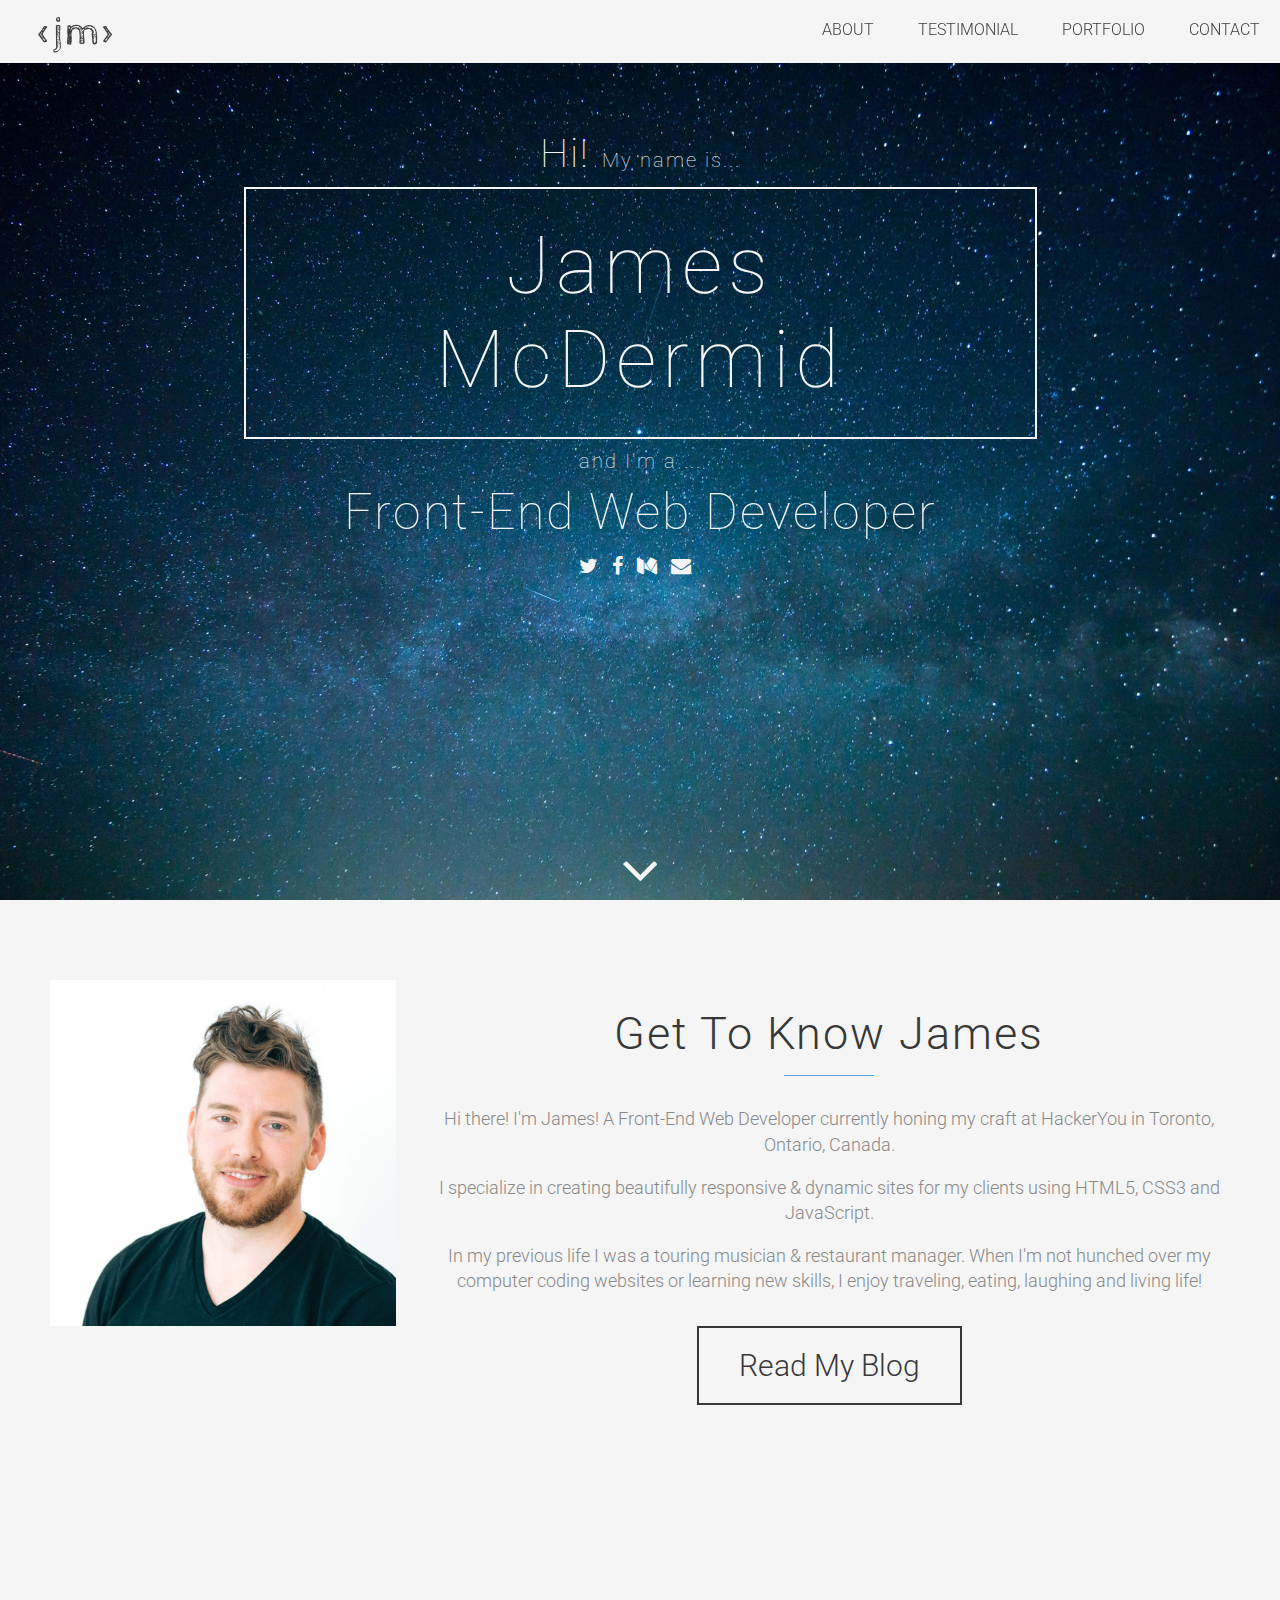
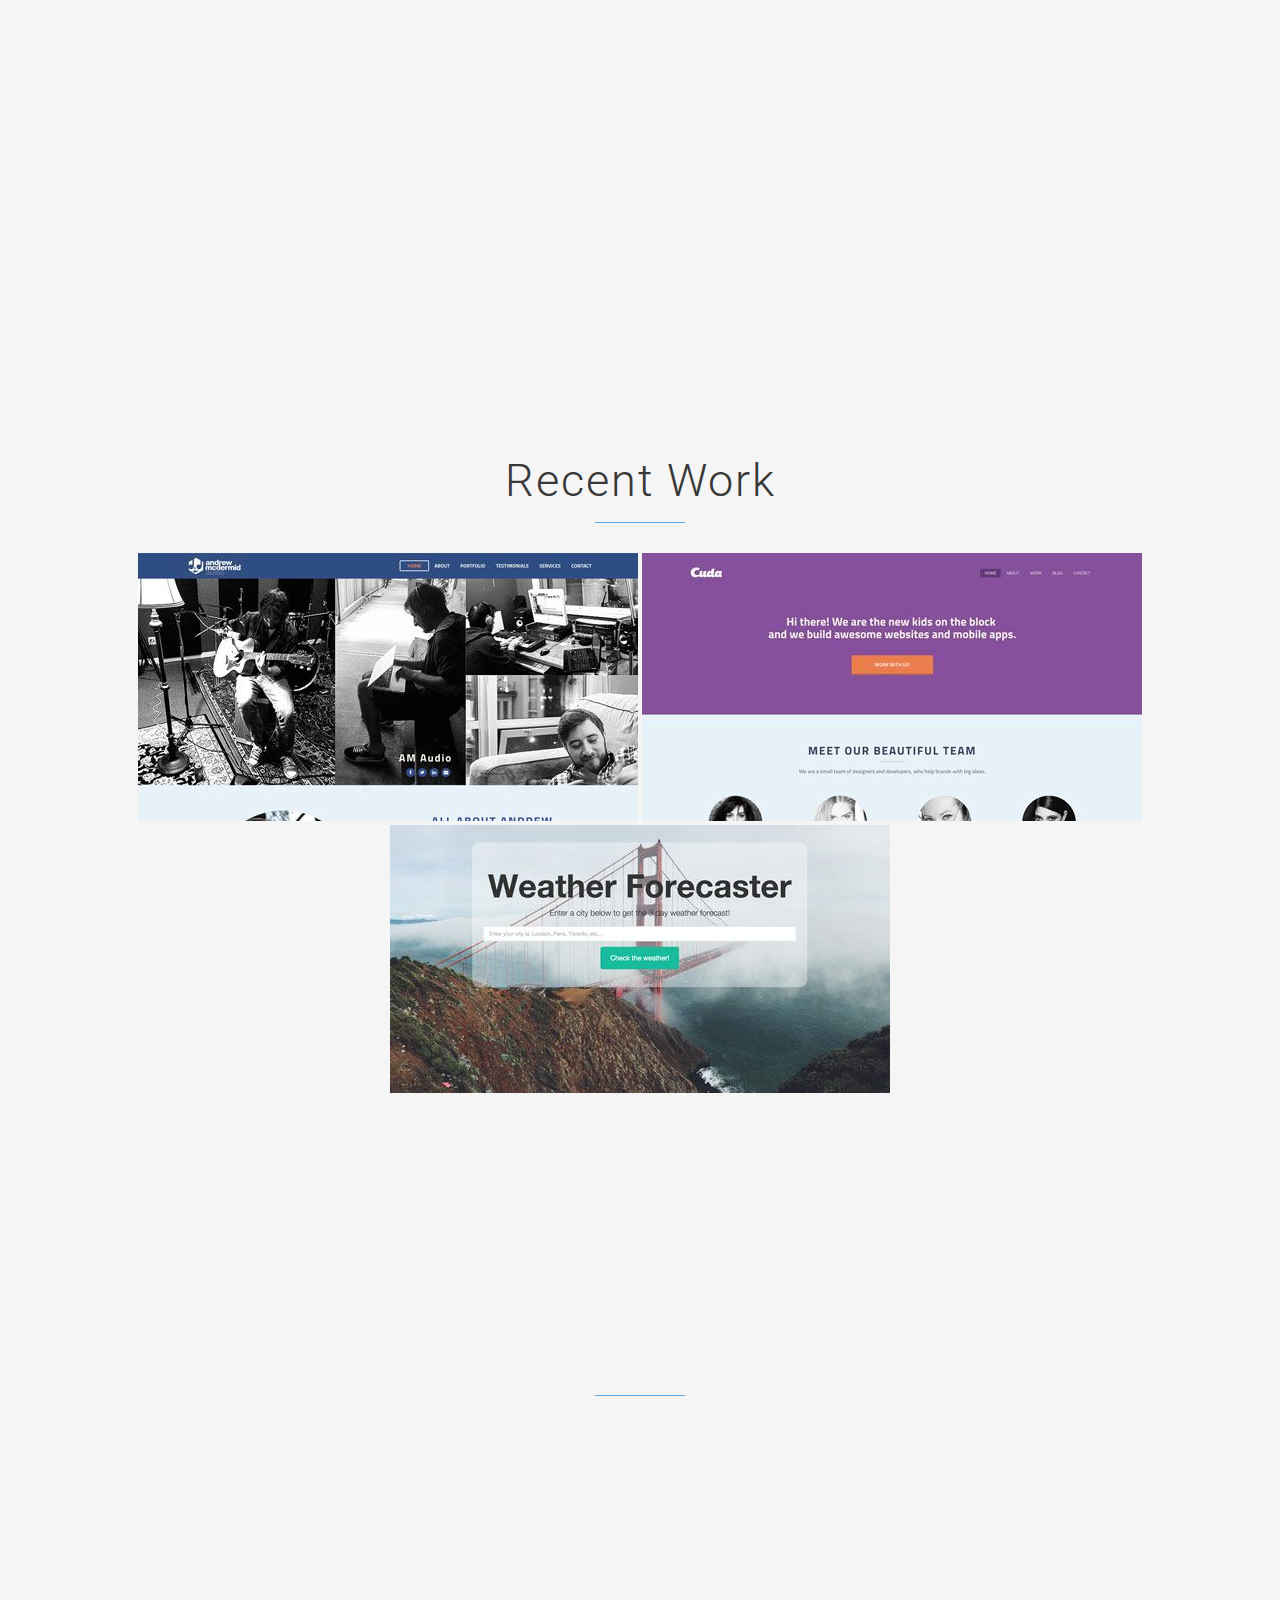
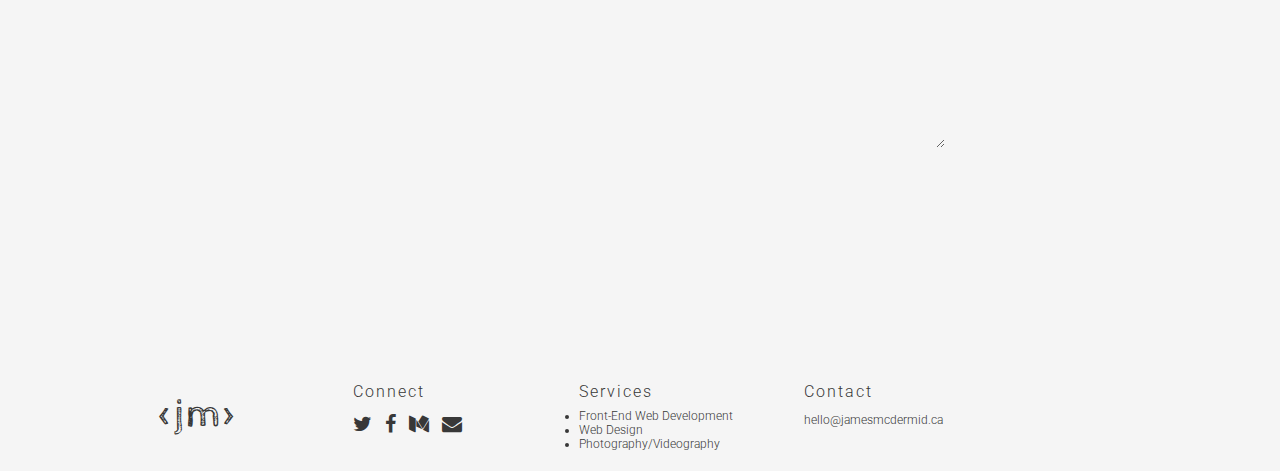
<file: index.html>
<!DOCTYPE html>
<html lang="en">
<head>
	<meta charset="UTF-8">
	<!-- viewport meta -->
	<meta name="viewport" content="width=device-width, initial-scale=1.0">
	<!-- google verification -->
	<meta name="google-site-verification" content="x6XL5yjTuYkMcwkiOZ-uAlBNCjomN22s2fRBVpnwlOw" />
	<title>James McDermid</title>
	<!-- normalize -->
	<link rel="stylesheet" href="normalize.css">
	<!-- favicon -->
	<link rel="shortcut icon" href="images/favicon.ico" type="image/x-icon">
	<link rel="icon" href="images/favicon.ico" type="image/x-icon">
	<!-- font-awesome -->
	<link rel="stylesheet" href="http://maxcdn.bootstrapcdn.com/font-awesome/4.3.0/css/font-awesome.min.css">
	<!-- google fonts -->
	<link href='http://fonts.googleapis.com/css?family=Roboto:100,300,700,400' rel='stylesheet' type='text/css'>
	<link href='http://fonts.googleapis.com/css?family=Cabin+Sketch' rel='stylesheet' type='text/css'>
	<!-- animate.css -->
	<link rel="stylesheet" href="animate.css">
	<!-- custom styles -->
	<link rel="stylesheet" href="styles.css">
</head>
<!-- BODY 
================================================-->
<body>
	<div class="wrapper">
		<!-- HEADER=============================-->
		<div id="header" class="section">
			<div class="header-container clearfix">
				<div class="nav-top clearfix">
					<div class="brand">
						<a href="http://www.jimsaurus.com">&#60;jm&#62;</a>
					</div>
					<ul>
						<li><a href="#about">About</a></li>
						<li><a href="#testimonial">Testimonial</a></li>
						<li><a href="#portfolio">Portfolio</a></li>
						<li><a href="#contact">Contact</a></li>
					</ul>
				</div> <!-- nav-top -->
			</div> <!-- /.header -->
		

		<!-- HERO ================================-->
			<div id="hero" class="section">
				<div class="hero-container">
					<div class="hero-text">
						<p><span class="hi">Hi! </span> My name is...</p>
						<div class="hero-name fadeInDown animated"><h1>James McDermid</h1></div>
						<p>and I'm a ...</p>
						<h3>Front-End Web Developer</h3>
					</div>
					<div class="social-icons">
						<a  href="http://www.twitter.com/jimsaurus" target="_blank"><i class=" fa fa-twitter"></i></a>
						<a href="http://www.facebook.com/jamesmcdermid" target="_blank"><i class="fa fa-facebook"></i></a>
						<a href="https://medium.com/@Jimsaurus"><i class="fa fa-medium" target="_blank"></i></a>
						<a href="mailto:hello@jamesmcdermid.ca"><i class="fa fa-envelope" target="_blank"></i></a>
					</div> <!-- /.social-icons -->
					
				</div> <!--/.hero-container -->
		
			</div> <!-- /#hero -->
			<div class="angle-down animated bounce infinite">
				<a href="#about"><i class="fa fa-angle-down"></i></a>
			</div>
		</div> <!-- /#header -->


		<!-- ABOUT ==================================-->
		<div id="about" class="section">
			<div class="about-container clearfix">
				<div class="about-headshot">
					<img src="images/headshot.jpg" alt="James">
				</div> <!-- /.about-headshot -->

				<div class="about-text">
					<h2>Get To Know James</h2>
					<hr class="hr-fun">
					<p>Hi there!  I'm James! A Front-End Web Developer currently honing my craft at HackerYou in Toronto, Ontario, Canada.</p>  
					<p>I specialize in creating beautifully responsive &amp; dynamic sites for my clients using HTML5, CSS3 and JavaScript.</p>
					<p>In my previous life I was a touring musician &amp; restaurant manager.  When I'm not hunched over my computer coding websites or learning new skills, I enjoy traveling, eating, laughing and living life!</p>

					<div class="about-blog-button">
						<a href="https://medium.com/@Jimsaurus" target="_blank"><button>Read My Blog</button></a>
					</div>

				</div> <!-- /.about-text -->
				

			</div> <!--/.about-container -->
		</div> <!-- /#about -->
		<!-- TESTIMONIAL ==================================-->
		<div id="testimonial" class="section">
			<div class="testimonial-container clearfix">
				<div class="testimonial-quote">
					<blockquote>
						
						<p><i class="quote-icon fa fa-quote-left"></i> Beyond design &amp; development, James went out of his way to understand my project and present the data in a logical manner</p>
						<small>&mdash; 'Dewole Ajao, ACPRN</small>
						<i class="quote-icon fa fa-quote-right"></i>

					</blockquote>
				</div>

				

			</div> <!--/.testimonial-container -->
		</div> <!-- /#testimonial-->

		<!-- PORTFOLIO ==================================-->
		<div id="portfolio" class="section">
			<div class="portfolio-container clearfix">
				<h2>Recent Work</h2>
				<hr class="hr-fun">
				<ul class="img-list">
					<li><a href="http://www.jimsaurus.com/hackeryou/amaudio/index.html" target="_blank"><img class="alignnone size-thumbnail wp-image-300" alt="AM Audio" src="images/portfolio-amaudio.jpg"><br>
					<span class="text-content"><span><h4>AM Audio</h4><hr class="hr-fun"><small class="portfolio-small">A clean portfolio site coded using HTML5, CSS3, Bootstrap, JavaScript and jQuery</small></span></span></a></li>

					<li><a href="http://www.jimsaurus.com/hackeryou/techchallenge/index.html" target="_blank"><img class="alignnone size-thumbnail wp-image-302" alt="Tech Challenge" src="images/portfolio-cuda.jpg"><br>
					<span class="text-content"><span><h4>PSD to HTML/CSS</h4><hr class="hr-fun"><small class="portfolio-small">Taking a PSD file and converting it to functional HTML &amp; CSS</small></span></span></a></li>

					<li><a href="http://www.jimsaurus.com/hackeryou/weather/index.html" target="_blank"><img class="alignnone size-thumbnail wp-image-301" alt="Weather Checker" src="images/portfolio-weather.jpg"><br>
					<span class="text-content"><span><h4>Weather Checker</h4><hr class="hr-fun"><small class="portfolio-small">Weather forcasting web app using PHP &amp; AJAX</small></span></span></a></li>
				</ul>
				
			</div> <!-- /.portfolio-container-->
		</div> <!-- /#portfolio -->

		<!-- CONTACT ==================================-->
		<div id="contact" class="section">
			<div class="contact-container">
				<h2>Contact</h2>
				<p class="contact-subhead">Questions?  Drop me a line!  I'd love to hear from you!</p>
				<hr class="hr-fun">
				<form class="contact-form" action="http://formspree.io/hello@jamesmcdermid.ca" method="POST">
					<input type="text" name="name" placeholder="Your name">
					<input type="text" name="_replyto" placeholder="Your email" />
					<textarea name="comments" id="" cols="30" rows="8" placeholder="Your Questions or Comments"></textarea>
					<input type="hidden" name="_next" value="thanks.html" />
					<input type="hidden" name="_subject" value="New submission!" />
					<input class="contact-button" type="submit" value="Submit">
				</form>
				
				
			</div> <!-- /.contact-container-->
		</div> <!-- /#contact -->
		<!-- FOOTER ======================================-->
		<div id="footer">
			<div class="footer-container clearfix">
				<div class="footer-section footer-logo">
					<a href="#header">
						<div class="brand">&#60;jm&#62;</div>
					</a>
					
				</div>
				<div class="footer-section footer-links">
					<h4>Connect</h4>
					<div class="social-icons">
						<a  href="http://www.twitter.com/jimsaurus" target="_blank"><i class=" fa fa-twitter"></i></a>
						<a href="http://www.facebook.com/jamesmcdermid" target="_blank"><i class="fa fa-facebook"></i></a>
						<a href="https://medium.com/@Jimsaurus"><i class="fa fa-medium" target="_blank"></i></a>
						<a href="mailto:hello@jamesmcdermid.ca"><i class="fa fa-envelope" target="_blank"></i></a>
					</div>
				</div>
				<div class="footer-section footer-services">
					<h4>Services</h4>
					<ul class="footer-services">
						<li>Front-End Web Development</li>
						<li>Web Design</li>
						<li>Photography/Videography</li>
					</ul>
					
				</div>
				<div class="footer-section footer-contact">
					<h4>Contact</h4>
					<p><a class="footer-link" href="mailto:hello@jamesmcdermid.ca">hello@jamesmcdermid.ca</a></p>
					
				</div>
			</div> <!-- /.footer-container -->
		</div> <!-- /#footer -->



	</div> <!-- /.wrapper -->
	<script src="https://ajax.googleapis.com/ajax/libs/jquery/2.1.3/jquery.min.js"></script>
	<script src="scripts.js"></script>
</body>
</html>
</file>
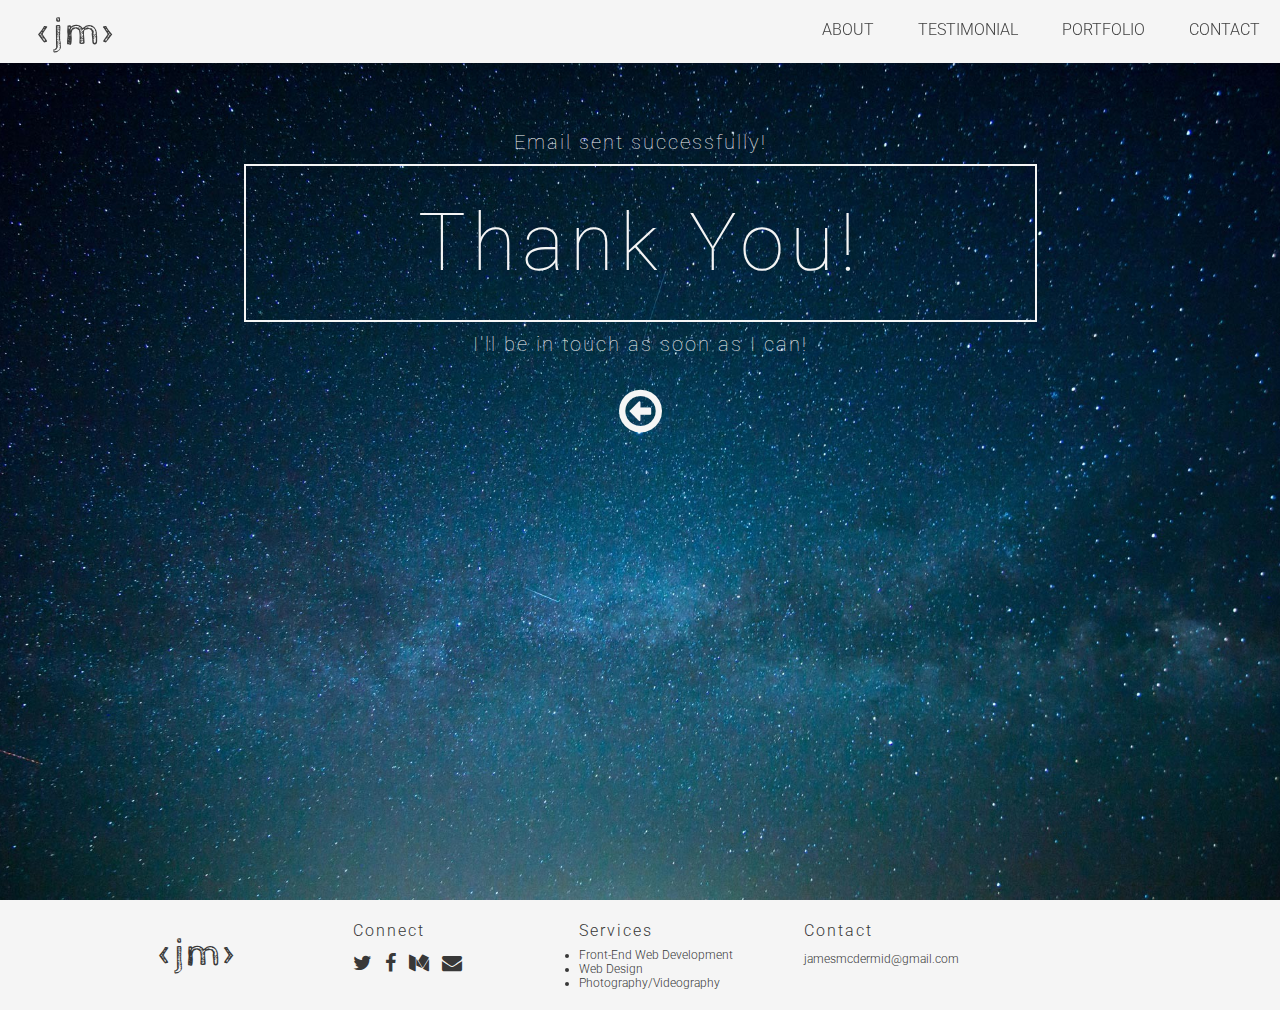
<file: thanks.html>
<!DOCTYPE html>
<html lang="en">
<head>
	<meta charset="UTF-8">
	<title>Thank You!</title>
	<!-- normalize -->
	<link rel="stylesheet" href="normalize.css">
	<!-- font-awesome -->
	<link rel="stylesheet" href="http://maxcdn.bootstrapcdn.com/font-awesome/4.3.0/css/font-awesome.min.css">
	<!-- google fonts -->
	<link href='http://fonts.googleapis.com/css?family=Roboto:100,300,700,400' rel='stylesheet' type='text/css'>
	<link href='http://fonts.googleapis.com/css?family=Cabin+Sketch' rel='stylesheet' type='text/css'>
	<!-- animate.css -->
	<link rel="stylesheet" href="animate.css">
	<!-- custom styles -->
	<link rel="stylesheet" href="styles.css">
</head>
<!-- BODY 
================================================-->
<body>
	<div class="wrapper">
		<!-- HEADER=============================-->
		<div id="header" class="section">
			<div class="header-container clearfix">
				<div class="nav-top clearfix">
					<div class="brand">
						<a href="http://www.jimsaurus.com">&#60;jm&#62;</a>
					</div>
					<ul>
						<li><a href="index.html">About</a></li>
						<li><a href="index.html">Testimonial</a></li>
						<li><a href="index.html">Portfolio</a></li>
						<li><a href="index.html">Contact</a></li>
					</ul>
				</div> <!-- nav-top -->
			</div> <!-- /.header -->
		

		<!-- HERO ================================-->
			<div id="hero" class="section">
				<div class="hero-container">
					<div class="hero-text">
						<p>Email sent successfully!</p>
						<div class="hero-name fadeInDown animated"><h1>Thank You!</h1></div>
						<p>I'll be in touch as soon as I can!</p>
						<a href="index.html" title="Back to the main site"><i class="fa fa-arrow-circle-o-left"></i></a>
					</div>
					
				</div> <!--/.hero-container -->

			</div> <!-- /#hero -->
		</div> <!-- /#header -->

		<!-- FOOTER ======================================-->
		<div id="footer">
			<div class="footer-container clearfix">
				<div class="footer-section footer-logo">
					<a href="#header">
						<div class="brand">&#60;jm&#62;</div>
					</a>
					
				</div>
				<div class="footer-section footer-links">
					<h4>Connect</h4>
					<div class="social-icons">
						<a  href="http://www.twitter.com/jimsaurus" target="_blank"><i class=" fa fa-twitter"></i></a>
						<a href="http://www.facebook.com/jamesmcdermid" target="_blank"><i class="fa fa-facebook"></i></a>
						<a href="https://medium.com/@Jimsaurus"><i class="fa fa-medium" target="_blank"></i></a>
						<a href="mailto:jamesmcdermid@gmail.com"><i class="fa fa-envelope" target="_blank"></i></a>
					</div>
				</div>
				<div class="footer-section footer-services">
					<h4>Services</h4>
					<ul class="footer-services">
						<li>Front-End Web Development</li>
						<li>Web Design</li>
						<li>Photography/Videography</li>
					</ul>
					
				</div>
				<div class="footer-section footer-contact">
					<h4>Contact</h4>
					<p><a href="mailto:jamesmcdermid@gmail.com">jamesmcdermid@gmail.com</a></p>
					
				</div>
			</div> <!-- /.footer-container -->
		</div> <!-- /#footer -->



	</div> <!-- /.wrapper -->

	
</body>
</html>
</file>
<file: styles.css>
/* Border Box */
* {
    -moz-box-sizing: border-box;
    box-sizing: border-box;
}
/*  clearfix  */
.clearfix:after {
    visibility: hidden;
    display: block;
    font-size: 0;
    content: " ";
    clear: both;
    height: 0;
    }
* html .clearfix             { zoom: 1; } /* IE6 */
*:first-child+html .clearfix { zoom: 1; } /* IE7 */

/*GLOBAL
===============================================================*/
body{
	font-family: 'Roboto', sans-serif;
	font-weight: 300;
	color: #383838;
	background: whitesmoke;
}
a {
	text-decoration: none;
	color: whitesmoke;
}
.hr-fun{
	margin: auto;
	margin-top: -5px;
	margin-bottom: 20px;
	padding: 0px 0px 10px 0px;
	max-width: 90px;
	border: 0;
	border-top: solid 1px #54AAED;
	text-align: center;
}
h1, h2, h3, h4, h5, h6{
	letter-spacing:2px;
	font-weight: 300;
	
}

/*LAYOUT
==================================================================*/
h2{
	text-align: center;
	font-size: 45px;
	margin-bottom: 20px;
	font-weight: 300;
}
.section{
	padding: 70px 30px;
	margin: 0;
	clear: both;
}


/*HEADER
==================================================================*/
#header{
		background: url(images/hero-bg.jpg) fixed;
		background-position: center;
		background-size: cover;
		color: whitesmoke;
		height: 100vh;
		position: relative;

}
.nav-top{
	background: whitesmoke;
	box-shadow: 0 1px 10px rgba(0,0,0,0.1);
	z-index: 999;
	position: fixed;
	top: 0;
	left: 0;
	width: 100%;
}
.nav-top a{
	color: #404040;
	padding: 20px;
	display: inline-block;
}
.nav-top a:hover{
	color: #54AAED;
	font-weight: 300;
	}
.brand{
	float: left;
	color: #383838;
	font-family: 'Cabin Sketch', cursive;
	font-size: 40px;
	margin: 2px 0 0 30px;
}

.nav-top ul{
	float: right;
	padding: 0;
	margin: 0;
}
.nav-top li{
	display: inline-block;
	text-transform: uppercase;
}
.brand a{
	padding: 7px;
}

/*HERO
==================================================================*/
#hero{
	padding:50px 0 10px 0;
}
#hero p{
	font-size: 20px;
	margin: 10px;
	font-weight: 100;
	letter-spacing: 2px;
}
#hero h3{
	font-size: 50px;
	margin: 10px;
	font-weight: 100;

}
.hero-container{
	width: 65%;
	text-align: center;
	margin: 0 auto;
	position: relative;
	clear: both;
}
.hi{
	font-size: 40px;
}
.hero-name{
	border: 2px solid whitesmoke;
	display: inline-block;
	width: 100%;
	padding: 1% 3%;
}
.hero-name h1{
	letter-spacing: 6px;
	font-size: 80px;
	font-weight: 100;
	margin: 0%;
	padding: 3%;
}
.social-icons i{
	font-size: 20px;
	padding: 5px;
}
.social-icons i:hover{
	color: #54AAED;
}
.angle-down{
	position: absolute;
	bottom: 0px;
	left: 0px;
	width: 100%;
	text-align: center;
}
.fa-angle-down{
	margin-top: 60px;
	font-size: 60px;
}
.fa-angle-down:hover{
	color: #54AAED;
}

/*ABOUT
==================================================================*/
#about{
	background: whitesmoke;
	color: #383838;
	font-size: 18px;
}
.about-headshot{
	float: left;
	width: 30%;
	margin-right: 3%;
	padding: 10px 0 0 20px;

}
.about-headshot img{
	width: 100%;
}
.about-text{
	float: left;
	width: 65%;
	text-align: center;
}
.about-text p{
	color: #888;
	line-height: 1.4;
}
.about-blog-button{
	text-align: center;
}
.about-blog-button button{
	text-align: center;
	color: #383838;
	background: whitesmoke;
	border: 2px solid #383838;
	font-weight: 300;
	font-size: 30px;
	padding: 20px 40px;
	margin-top: 15px;
	margin-bottom: 30px;
}
.about-blog-button button:hover{
	color: whitesmoke;
	background: #383838;
}


/*TESTIMONIAL
==================================================================*/
#testimonial{
	background: url(images/testimonial-bg.jpg) fixed;
	background-position: center;
	background-size: cover;
	color: whitesmoke;
}

.testimonial-quote{
	width: 90%;
	margin: 0 auto;
	text-align: center;
	font-size: 44px;
	font-weight: 100;
}
.testimonial-quote p{
	margin-bottom: 5px;
}
.testimonial-quote small{
	font-size: 30px;
}


/*PORTFOLIO
==================================================================*/
#portfolio{
	background: whitesmoke;
}
.portfolio-container{
	margin: 0 auto;
}
ul.img-list {
  list-style-type: none;
  margin: 0;
  padding: 0;
  text-align: center;
}

ul.img-list li {
  display: inline-block;
  height: 100%;
  margin: 0;
  position: relative;
  width: 500px;
}

ul.img-list img {
  width: 500px;
  height: 268px;
}

span.text-content {
  background: rgba(0,0,0,0.7);
  color: whitesmoke;
  cursor: pointer;
  display: table;
  font-weight: 100;
  width: 500px;
  height: 268px;
  left: 0;
  position: absolute;
  top: 0;
  opacity: 0;
  -webkit-transition: opacity 500ms;
  -moz-transition: opacity 500ms;
  -o-transition: opacity 500ms;
  transition: opacity 500ms;
}

span.text-content span {
  display: table-cell;
  text-align: center;
  vertical-align: middle;
}
.text-content h4{
	font-size: 50px;
	font-weight: 100;
	margin: 12px;
}
small.portfolio-small{
	font-size: 18px;
}

ul.img-list li:hover span.text-content {
  opacity: 1;
}

/*CONTACT
==================================================================*/
#contact{
	background: url(images/contact-bg.jpg) fixed;
	background-position: top;
	background-size: cover;
	color: whitesmoke;
	text-align: center;
}
.contact-container{
	width: 50%;
	margin: 0 auto;
}
.contact-subhead{
	font-size: 23px;
	font-weight: 100;
}
#contact input, #contact textarea{
	display: block;
	width: 100%;
	background: none;
	border: none;
	color: whitesmoke;
	font-size: 20px;
	font-weight: 100;
	border-bottom: 2px solid whitesmoke;
	margin-top: 30px;
}
#contact div.contact-container form.contact-form input.contact-button{
	width: 40%;
	padding: 25px 40px;
	font-size: 40px;
	border: 2px solid whitesmoke;
	margin: 20px auto;
}
#contact div.contact-container form.contact-form input.contact-button:hover{
	color: #383838;
	background: whitesmoke;
	font-weight: 300;
}
::-webkit-input-placeholder {
   color: whitesmoke;
}

:-moz-placeholder { /* Firefox 18- */
   color: whitesmoke;  
}

::-moz-placeholder {  /* Firefox 19+ */
   color: whitesmoke;  
}

:-ms-input-placeholder {  
   color: whitesmoke;  
}

/*FOOTER
==================================================================*/
#footer{
	background: whitesmoke;
	padding-bottom: 20px;
	font-size: 12px;
}
#footer a{
	color: #383838;
}
#footer h4{
	font-size: 16px;
	margin-bottom: 8px;
}
#footer .brand{
	margin-top: 30px;
}
.footer-container{
	width: 80%;
	margin: 0 auto;
}
.footer-section{
	float: left;
	width: 22%;
}
#footer .social-icons a{
	color: #383838;
}
.social-icons i{
	padding-left: 0;
	padding-right: 10px;
}
.footer-services{
	padding-left: 0;
	margin: 0;
}
#footer a:hover{
	color: #54AAED;
	font-weight: 300;

}

/*THANKS
====================================*/
.fa-arrow-circle-o-left{
	font-size: 50px;
	margin: 20px 0 50px 0;
}
.fa-arrow-circle-o-left:hover{
	color: #54AAED;
}
</file>
